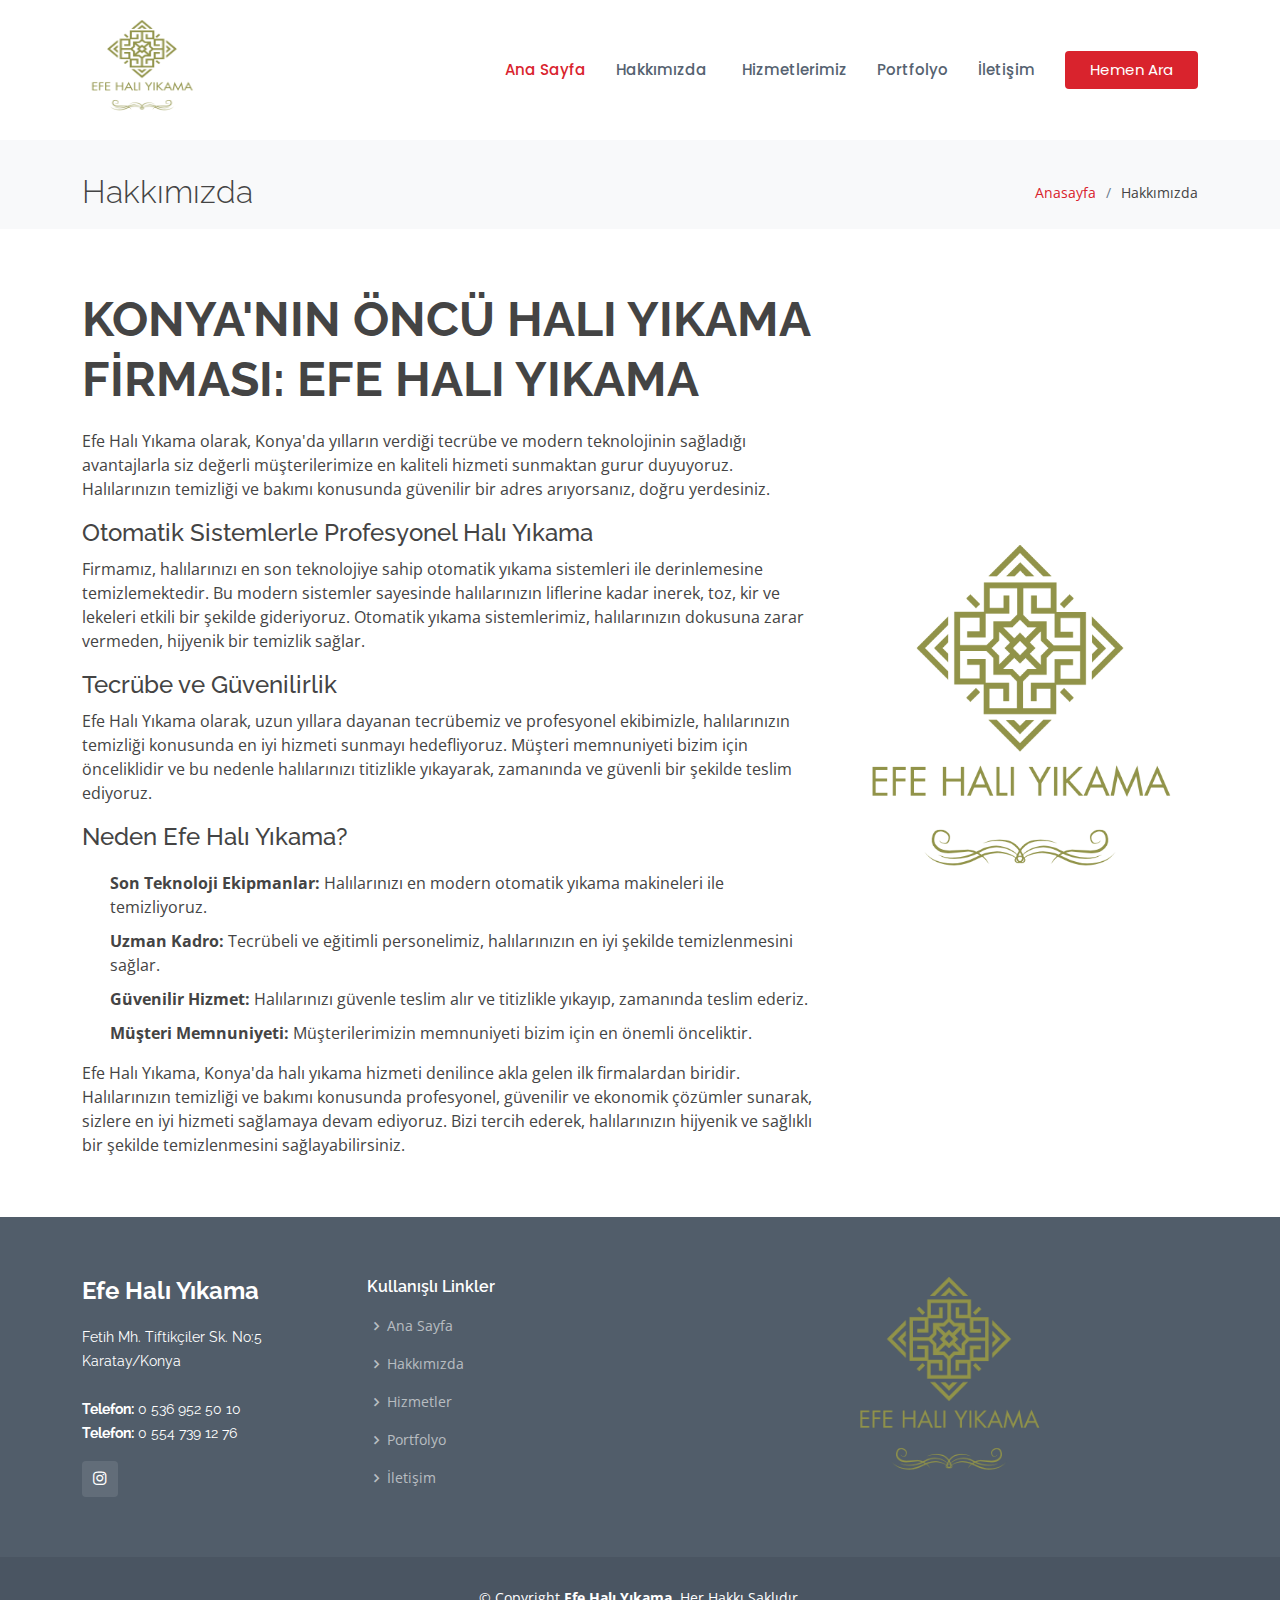
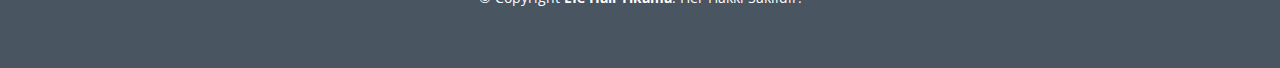
<file: about.html>
<!DOCTYPE html>
<html lang="tr">
  <head>
    <meta charset="utf-8" />
    <meta content="width=device-width, initial-scale=1.0" name="viewport" />

    <title>Hakkımızda</title>
    <meta content="" name="description" />
    <meta content="" name="keywords" />

    <!-- Favicons -->
    <link href="assets/img/favicon.png" rel="icon" />
    <link href="assets/img/apple-touch-icon.png" rel="apple-touch-icon" />

    <!-- Google Fonts -->
    <link
      href="https://fonts.googleapis.com/css?family=Open+Sans:300,300i,400,400i,600,600i,700,700i|Raleway:300,300i,400,400i,500,500i,600,600i,700,700i|Poppins:300,300i,400,400i,500,500i,600,600i,700,700i"
      rel="stylesheet"
    />

    <!-- Vendor CSS Files -->
    <link href="assets/vendor/animate.css/animate.min.css" rel="stylesheet" />
    <link
      href="assets/vendor/bootstrap/css/bootstrap.min.css"
      rel="stylesheet"
    />
    <link
      href="assets/vendor/bootstrap-icons/bootstrap-icons.css"
      rel="stylesheet"
    />
    <link href="assets/vendor/boxicons/css/boxicons.min.css" rel="stylesheet" />
    <link
      href="assets/vendor/glightbox/css/glightbox.min.css"
      rel="stylesheet"
    />
    <link href="assets/vendor/remixicon/remixicon.css" rel="stylesheet" />
    <link href="assets/vendor/swiper/swiper-bundle.min.css" rel="stylesheet" />

    <!-- Template Main CSS File -->
    <link href="assets/css/style.css" rel="stylesheet" />

    <!-- =======================================================
  * Template Name: Sailor
  * Template URL: https://bootstrapmade.com/sailor-free-bootstrap-theme/
  * Updated: Mar 17 2024 with Bootstrap v5.3.3
  * Author: BootstrapMade.com
  * License: https://bootstrapmade.com/license/
  ======================================================== -->
  </head>

  <body>
    <!-- ======= Header ======= -->
    <header id="header" class="fixed-top d-flex align-items-center">
      <div class="container d-flex align-items-center">
        <h1 class="logo me-auto">
          <a href="index.html"
            ><img
              style="height: auto; width: 120px"
              src="assets/img/efeHali1.png"
              alt="logo"
          /></a>
        </h1>
        <!-- Uncomment below if you prefer to use an image logo -->
        <!-- <a href="index.html" class="logo me-auto"><img src="assets/img/logo.png" alt="" class="img-fluid"></a>-->

        <nav id="navbar" class="navbar">
          <ul>
            <li><a href="index.html" class="active">Ana Sayfa</a></li>

            <li>
              <a href="about.html"
                ><span>Hakkımızda</span> <i class="bi"></i
              ></a>
            </li>
            <li><a href="services.html">Hizmetlerimiz</a></li>
            <li><a href="portfolio.html">Portfolyo</a></li>
            <!-- <li><a href="pricing.html">Pricing</a></li> -->
            <!-- <li><a href="blog.html">Blog</a></li> -->

            <li><a href="contact.html">İletişim</a></li>
            <li>
              <a href="tel:+905369525010" class="getstarted">Hemen Ara</a>
            </li>
          </ul>
          <i class="bi bi-list mobile-nav-toggle"></i>
        </nav>
        <!-- .navbar -->
      </div>
    </header>
    <!-- End Header -->
    <main id="main">
      <!-- ======= Breadcrumbs ======= -->
      <section id="breadcrumbs" class="breadcrumbs">
        <div style="margin-top: 75px" class="container">
          <div class="d-flex justify-content-between align-items-center">
            <h2>Hakkımızda</h2>
            <ol>
              <li><a href="index.html">Anasayfa</a></li>
              <li>Hakkımızda</li>
            </ol>
          </div>
        </div>
      </section>
      <!-- End Breadcrumbs -->

      <!-- ======= About Section ======= -->
      <section id="about" class="about">
        <div class="container">
          <div class="row content align-items-center">
            <div class="col-lg-8">
              <h2>Konya'nın Öncü Halı Yıkama Firması: Efe Halı Yıkama</h2>
              <p>
                Efe Halı Yıkama olarak, Konya'da yılların verdiği tecrübe ve
                modern teknolojinin sağladığı avantajlarla siz değerli
                müşterilerimize en kaliteli hizmeti sunmaktan gurur duyuyoruz.
                Halılarınızın temizliği ve bakımı konusunda güvenilir bir adres
                arıyorsanız, doğru yerdesiniz.
              </p>
              <h3>Otomatik Sistemlerle Profesyonel Halı Yıkama</h3>
              <p>
                Firmamız, halılarınızı en son teknolojiye sahip otomatik yıkama
                sistemleri ile derinlemesine temizlemektedir. Bu modern
                sistemler sayesinde halılarınızın liflerine kadar inerek, toz,
                kir ve lekeleri etkili bir şekilde gideriyoruz. Otomatik yıkama
                sistemlerimiz, halılarınızın dokusuna zarar vermeden, hijyenik
                bir temizlik sağlar.
              </p>
              <h3>Tecrübe ve Güvenilirlik</h3>
              <p>
                Efe Halı Yıkama olarak, uzun yıllara dayanan tecrübemiz ve
                profesyonel ekibimizle, halılarınızın temizliği konusunda en iyi
                hizmeti sunmayı hedefliyoruz. Müşteri memnuniyeti bizim için
                önceliklidir ve bu nedenle halılarınızı titizlikle yıkayarak,
                zamanında ve güvenli bir şekilde teslim ediyoruz.
              </p>
              <h3>Neden Efe Halı Yıkama?</h3>
              <ul>
                <li>
                  <strong>Son Teknoloji Ekipmanlar:</strong> Halılarınızı en
                  modern otomatik yıkama makineleri ile temizliyoruz.
                </li>
                <li>
                  <strong>Uzman Kadro:</strong> Tecrübeli ve eğitimli
                  personelimiz, halılarınızın en iyi şekilde temizlenmesini
                  sağlar.
                </li>
                <li>
                  <strong>Güvenilir Hizmet:</strong> Halılarınızı güvenle teslim
                  alır ve titizlikle yıkayıp, zamanında teslim ederiz.
                </li>
                <li>
                  <strong>Müşteri Memnuniyeti:</strong> Müşterilerimizin
                  memnuniyeti bizim için en önemli önceliktir.
                </li>
              </ul>
              <p>
                Efe Halı Yıkama, Konya'da halı yıkama hizmeti denilince akla
                gelen ilk firmalardan biridir. Halılarınızın temizliği ve bakımı
                konusunda profesyonel, güvenilir ve ekonomik çözümler sunarak,
                sizlere en iyi hizmeti sağlamaya devam ediyoruz. Bizi tercih
                ederek, halılarınızın hijyenik ve sağlıklı bir şekilde
                temizlenmesini sağlayabilirsiniz.
              </p>
            </div>
            <div class="col-lg-4 pt-4 pt-lg-0">
              <img
                style="max-width: 100%; height: auto"
                src="assets/img/efeHali1.png"
                alt="logo"
              />
            </div>
          </div>
        </div>
      </section>
      <!-- End About Section -->
    </main>
    <!-- End #main -->

    <!-- ======= Footer ======= -->
    <footer id="footer">
      <div class="footer-top">
        <div class="container">
          <div class="row">
            <div class="col-lg-3 col-md-6">
              <div class="footer-info">
                <h3>Efe Halı Yıkama</h3>
                <p>
                  Fetih Mh. Tiftikçiler Sk. No:5 <br />
                  Karatay/Konya<br /><br />
                  <strong>Telefon:</strong> 0 536 952 50 10<br />
                  <strong>Telefon:</strong> 0 554 739 12 76 <br />
                </p>
                <div class="social-links mt-3">
                  <!-- <a href="#" class="twitter"><i class="bx bxl-twitter"></i></a>
                <a href="#" class="facebook"
                  ><i class="bx bxl-facebook"></i
                ></a> -->
                  <a
                    target="_blank"
                    href="https://www.instagram.com/efehalikoltukyikama_konya?utm_source=qr&igsh=MnBhaTY4YzhjcHY0"
                    class="instagram"
                    ><i class="bx bxl-instagram"></i
                  ></a>
                  <!-- <a href="#" class="google-plus"
                  ><i class="bx bxl-skype"></i
                ></a> -->
                  <!-- <a href="#" class="linkedin"
                  ><i class="bx bxl-linkedin"></i
                ></a> -->
                </div>
              </div>
            </div>

            <div class="col-lg-2 col-md-6 footer-links">
              <h4>Kullanışlı Linkler</h4>
              <ul>
                <li>
                  <i class="bx bx-chevron-right"></i>
                  <a href="index.html">Ana Sayfa</a>
                </li>
                <li>
                  <i class="bx bx-chevron-right"></i>
                  <a href="about.html">Hakkımızda</a>
                </li>
                <li>
                  <i class="bx bx-chevron-right"></i>
                  <a href="services.html">Hizmetler</a>
                </li>
                <li>
                  <i class="bx bx-chevron-right"></i>
                  <a href="portfolio.html">Portfolyo</a>
                </li>
                <li>
                  <i class="bx bx-chevron-right"></i>
                  <a href="contact.html">İletişim</a>
                </li>
              </ul>
            </div>
            <!-- 
          <div class="col-lg-3 col-md-6 footer-links">
            <h4>Our Services</h4>
            <ul>
              <li>
                <i class="bx bx-chevron-right"></i> <a href="#">Web Design</a>
              </li>
              <li>
                <i class="bx bx-chevron-right"></i>
                <a href="#">Web Development</a>
              </li>
              <li>
                <i class="bx bx-chevron-right"></i>
                <a href="#">Product Management</a>
              </li>
              <li>
                <i class="bx bx-chevron-right"></i> <a href="#">Marketing</a>
              </li>
              <li>
                <i class="bx bx-chevron-right"></i>
                <a href="#">Graphic Design</a>
              </li>
            </ul>
          </div> -->

            <div class="offset-lg-3 col-lg-4 col-md-6 footer-newsletter">
              <img
                style="width: 60%; height: auto"
                src="assets/img/efeHali1.png"
                alt="logo"
              />
            </div>
          </div>
        </div>
      </div>

      <div class="container">
        <div class="copyright">
          &copy; Copyright <strong><span>Efe Halı Yıkama</span></strong
          >. Her Hakkı Saklıdır.
        </div>
        <div style="color: #4a5562" class="credits">
          <!-- All the links in the footer should remain intact. -->
          <!-- You can delete the links only if you purchased the pro version. -->
          <!-- Licensing information: https://bootstrapmade.com/license/ -->
          <!-- Purchase the pro version with working PHP/AJAX contact form: https://bootstrapmade.com/sailor-free-bootstrap-theme/ -->
          Designed by
          <a style="color: #4a5562" href="https://bootstrapmade.com/"
            >BootstrapMade</a
          >
        </div>
      </div>
    </footer>
    <!-- End Footer -->

    <a
      href="#"
      class="back-to-top d-flex align-items-center justify-content-center"
      ><i class="bi bi-arrow-up-short"></i
    ></a>

    <!-- Vendor JS Files -->
    <script src="assets/vendor/bootstrap/js/bootstrap.bundle.min.js"></script>
    <script src="assets/vendor/glightbox/js/glightbox.min.js"></script>
    <script src="assets/vendor/isotope-layout/isotope.pkgd.min.js"></script>
    <script src="assets/vendor/swiper/swiper-bundle.min.js"></script>
    <script src="assets/vendor/waypoints/noframework.waypoints.js"></script>
    <script src="assets/vendor/php-email-form/validate.js"></script>

    <!-- Template Main JS File -->
    <script src="assets/js/main.js"></script>

    <!-- whatsapp -->
    <script
      async
      src="https://d2mpatx37cqexb.cloudfront.net/delightchat-whatsapp-widget/embeds/embed.min.js"
    ></script>
    <script>
      var wa_btnSetting = {
        btnColor: "#16BE45",
        ctaText: "WhatsApp",
        cornerRadius: 40,
        marginBottom: 20,
        marginLeft: 20,
        marginRight: 20,
        btnPosition: "left",
        whatsAppNumber: "905369525010",
        welcomeMessage: "",
        zIndex: 999999,
        btnColorScheme: "light",
      };
      window.onload = () => {
        _waEmbed(wa_btnSetting);
      };
    </script>
    <!-- whatsapp -->
  </body>
</html>
</file>
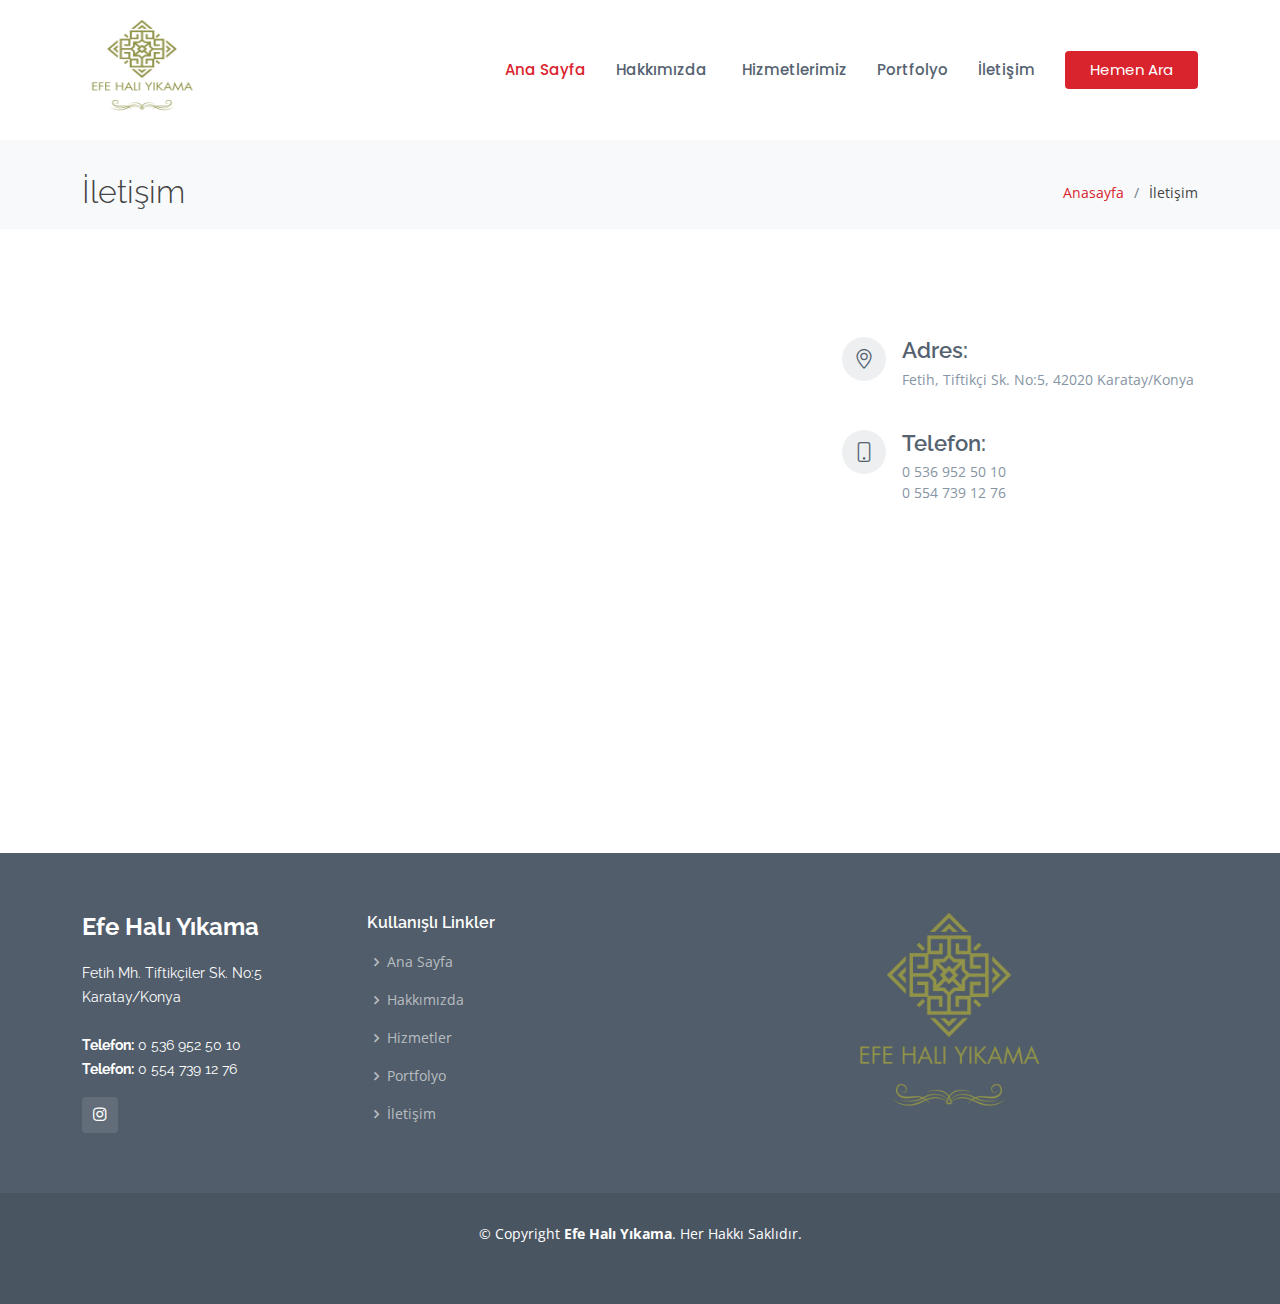
<file: contact.html>
<!DOCTYPE html>
<html lang="tr">
  <head>
    <meta charset="utf-8" />
    <meta content="width=device-width, initial-scale=1.0" name="viewport" />

    <title>İletişim</title>
    <meta content="" name="description" />
    <meta content="" name="keywords" />

    <!-- Favicons -->
    <link href="assets/img/favicon.png" rel="icon" />
    <link href="assets/img/apple-touch-icon.png" rel="apple-touch-icon" />

    <!-- Google Fonts -->
    <link
      href="https://fonts.googleapis.com/css?family=Open+Sans:300,300i,400,400i,600,600i,700,700i|Raleway:300,300i,400,400i,500,500i,600,600i,700,700i|Poppins:300,300i,400,400i,500,500i,600,600i,700,700i"
      rel="stylesheet"
    />

    <!-- Vendor CSS Files -->
    <link href="assets/vendor/animate.css/animate.min.css" rel="stylesheet" />
    <link
      href="assets/vendor/bootstrap/css/bootstrap.min.css"
      rel="stylesheet"
    />
    <link
      href="assets/vendor/bootstrap-icons/bootstrap-icons.css"
      rel="stylesheet"
    />
    <link href="assets/vendor/boxicons/css/boxicons.min.css" rel="stylesheet" />
    <link
      href="assets/vendor/glightbox/css/glightbox.min.css"
      rel="stylesheet"
    />
    <link href="assets/vendor/remixicon/remixicon.css" rel="stylesheet" />
    <link href="assets/vendor/swiper/swiper-bundle.min.css" rel="stylesheet" />

    <!-- Template Main CSS File -->
    <link href="assets/css/style.css" rel="stylesheet" />

    <!-- =======================================================
  * Template Name: Sailor
  * Template URL: https://bootstrapmade.com/sailor-free-bootstrap-theme/
  * Updated: Mar 17 2024 with Bootstrap v5.3.3
  * Author: BootstrapMade.com
  * License: https://bootstrapmade.com/license/
  ======================================================== -->
  </head>

  <body>
    <!-- ======= Header ======= -->
    <header id="header" class="fixed-top d-flex align-items-center">
      <div class="container d-flex align-items-center">
        <h1 class="logo me-auto">
          <a href="index.html"
            ><img
              style="height: auto; width: 120px"
              src="assets/img/efeHali1.png"
              alt="logo"
          /></a>
        </h1>
        <!-- Uncomment below if you prefer to use an image logo -->
        <!-- <a href="index.html" class="logo me-auto"><img src="assets/img/logo.png" alt="" class="img-fluid"></a>-->

        <nav id="navbar" class="navbar">
          <ul>
            <li><a href="index.html" class="active">Ana Sayfa</a></li>

            <li>
              <a href="about.html"
                ><span>Hakkımızda</span> <i class="bi"></i
              ></a>
            </li>
            <li><a href="services.html">Hizmetlerimiz</a></li>
            <li><a href="portfolio.html">Portfolyo</a></li>
            <!-- <li><a href="pricing.html">Pricing</a></li> -->
            <!-- <li><a href="blog.html">Blog</a></li> -->

            <li><a href="contact.html">İletişim</a></li>
            <li>
              <a href="tel:+905369525010" class="getstarted">Hemen Ara</a>
            </li>
          </ul>
          <i class="bi bi-list mobile-nav-toggle"></i>
        </nav>
        <!-- .navbar -->
      </div>
    </header>
    <!-- End Header -->

    <main id="main">
      <!-- ======= Breadcrumbs ======= -->
      <section id="breadcrumbs" class="breadcrumbs">
        <div style="margin-top: 75px" class="container">
          <div class="d-flex justify-content-between align-items-center">
            <h2>İletişim</h2>
            <ol>
              <li><a href="index.html">Anasayfa</a></li>
              <li>İletişim</li>
            </ol>
          </div>
        </div>
      </section>
      <!-- End Breadcrumbs -->

      <!-- ======= Contact Section ======= -->
      <section id="contact" class="contact">
        <div class="container">
          <div class="row mt-5">
            <div class="col-lg-8 mt-5 mt-lg-0">
              <iframe
                src="https://www.google.com/maps/embed?pb=!1m18!1m12!1m3!1d3149.5881889149027!2d32.549790576232816!3d37.869925106672774!2m3!1f0!2f0!3f0!3m2!1i1024!2i768!4f13.1!3m3!1m2!1s0x14d09abbc442d1dd%3A0xfd0d3b1ebe265123!2sFetih%2C%20Tiftik%C3%A7i%20Sk.%20No%3A5%2C%2042020%20Karatay%2FKonya!5e0!3m2!1str!2str!4v1716372519067!5m2!1str!2str"
                width="600"
                height="450"
                style="border: 0"
                allowfullscreen=""
                loading="lazy"
                referrerpolicy="no-referrer-when-downgrade"
              ></iframe>
            </div>

            <div class="col-lg-4">
              <div class="info">
                <div class="address">
                  <i class="bi bi-geo-alt"></i>
                  <h4>Adres:</h4>
                  <p>Fetih, Tiftikçi Sk. No:5, 42020 Karatay/Konya</p>
                </div>

                <div class="phone">
                  <i class="bi bi-phone"></i>
                  <h4>Telefon:</h4>
                  <p>0 536 952 50 10</p>
                  <p>0 554 739 12 76</p>
                </div>
              </div>
            </div>
          </div>
        </div>
      </section>
      <!-- End Contact Section -->
    </main>
    <!-- End #main -->

    <!-- ======= Footer ======= -->
    <footer id="footer">
      <div class="footer-top">
        <div class="container">
          <div class="row">
            <div class="col-lg-3 col-md-6">
              <div class="footer-info">
                <h3>Efe Halı Yıkama</h3>
                <p>
                  Fetih Mh. Tiftikçiler Sk. No:5 <br />
                  Karatay/Konya<br /><br />
                  <strong>Telefon:</strong> 0 536 952 50 10<br />
                  <strong>Telefon:</strong> 0 554 739 12 76 <br />
                </p>
                <div class="social-links mt-3">
                  <!-- <a href="#" class="twitter"><i class="bx bxl-twitter"></i></a>
                <a href="#" class="facebook"
                  ><i class="bx bxl-facebook"></i
                ></a> -->
                  <a
                    target="_blank"
                    href="https://www.instagram.com/efehalikoltukyikama_konya?utm_source=qr&igsh=MnBhaTY4YzhjcHY0"
                    class="instagram"
                    ><i class="bx bxl-instagram"></i
                  ></a>
                  <!-- <a href="#" class="google-plus"
                  ><i class="bx bxl-skype"></i
                ></a> -->
                  <!-- <a href="#" class="linkedin"
                  ><i class="bx bxl-linkedin"></i
                ></a> -->
                </div>
              </div>
            </div>

            <div class="col-lg-2 col-md-6 footer-links">
              <h4>Kullanışlı Linkler</h4>
              <ul>
                <li>
                  <i class="bx bx-chevron-right"></i>
                  <a href="index.html">Ana Sayfa</a>
                </li>
                <li>
                  <i class="bx bx-chevron-right"></i>
                  <a href="about.html">Hakkımızda</a>
                </li>
                <li>
                  <i class="bx bx-chevron-right"></i>
                  <a href="services.html">Hizmetler</a>
                </li>
                <li>
                  <i class="bx bx-chevron-right"></i>
                  <a href="portfolio.html">Portfolyo</a>
                </li>
                <li>
                  <i class="bx bx-chevron-right"></i>
                  <a href="contact.html">İletişim</a>
                </li>
              </ul>
            </div>
            <!-- 
          <div class="col-lg-3 col-md-6 footer-links">
            <h4>Our Services</h4>
            <ul>
              <li>
                <i class="bx bx-chevron-right"></i> <a href="#">Web Design</a>
              </li>
              <li>
                <i class="bx bx-chevron-right"></i>
                <a href="#">Web Development</a>
              </li>
              <li>
                <i class="bx bx-chevron-right"></i>
                <a href="#">Product Management</a>
              </li>
              <li>
                <i class="bx bx-chevron-right"></i> <a href="#">Marketing</a>
              </li>
              <li>
                <i class="bx bx-chevron-right"></i>
                <a href="#">Graphic Design</a>
              </li>
            </ul>
          </div> -->

            <div class="offset-lg-3 col-lg-4 col-md-6 footer-newsletter">
              <img
                style="width: 60%; height: auto"
                src="assets/img/efeHali1.png"
                alt="logo"
              />
            </div>
          </div>
        </div>
      </div>

      <div class="container">
        <div class="copyright">
          &copy; Copyright <strong><span>Efe Halı Yıkama</span></strong
          >. Her Hakkı Saklıdır.
        </div>
        <div style="color: #4a5562" class="credits">
          <!-- All the links in the footer should remain intact. -->
          <!-- You can delete the links only if you purchased the pro version. -->
          <!-- Licensing information: https://bootstrapmade.com/license/ -->
          <!-- Purchase the pro version with working PHP/AJAX contact form: https://bootstrapmade.com/sailor-free-bootstrap-theme/ -->
          Designed by
          <a style="color: #4a5562" href="https://bootstrapmade.com/"
            >BootstrapMade</a
          >
        </div>
      </div>
    </footer>
    <!-- End Footer -->

    <a
      href="#"
      class="back-to-top d-flex align-items-center justify-content-center"
      ><i class="bi bi-arrow-up-short"></i
    ></a>

    <!-- Vendor JS Files -->
    <script src="assets/vendor/bootstrap/js/bootstrap.bundle.min.js"></script>
    <script src="assets/vendor/glightbox/js/glightbox.min.js"></script>
    <script src="assets/vendor/isotope-layout/isotope.pkgd.min.js"></script>
    <script src="assets/vendor/swiper/swiper-bundle.min.js"></script>
    <script src="assets/vendor/waypoints/noframework.waypoints.js"></script>
    <script src="assets/vendor/php-email-form/validate.js"></script>

    <!-- Template Main JS File -->
    <script src="assets/js/main.js"></script>
    <!-- whatsapp -->
    <script
      async
      src="https://d2mpatx37cqexb.cloudfront.net/delightchat-whatsapp-widget/embeds/embed.min.js"
    ></script>
    <script>
      var wa_btnSetting = {
        btnColor: "#16BE45",
        ctaText: "WhatsApp",
        cornerRadius: 40,
        marginBottom: 20,
        marginLeft: 20,
        marginRight: 20,
        btnPosition: "left",
        whatsAppNumber: "905369525010",
        welcomeMessage: "",
        zIndex: 999999,
        btnColorScheme: "light",
      };
      window.onload = () => {
        _waEmbed(wa_btnSetting);
      };
    </script>
    <!-- whatsapp -->
  </body>
</html>
</file>
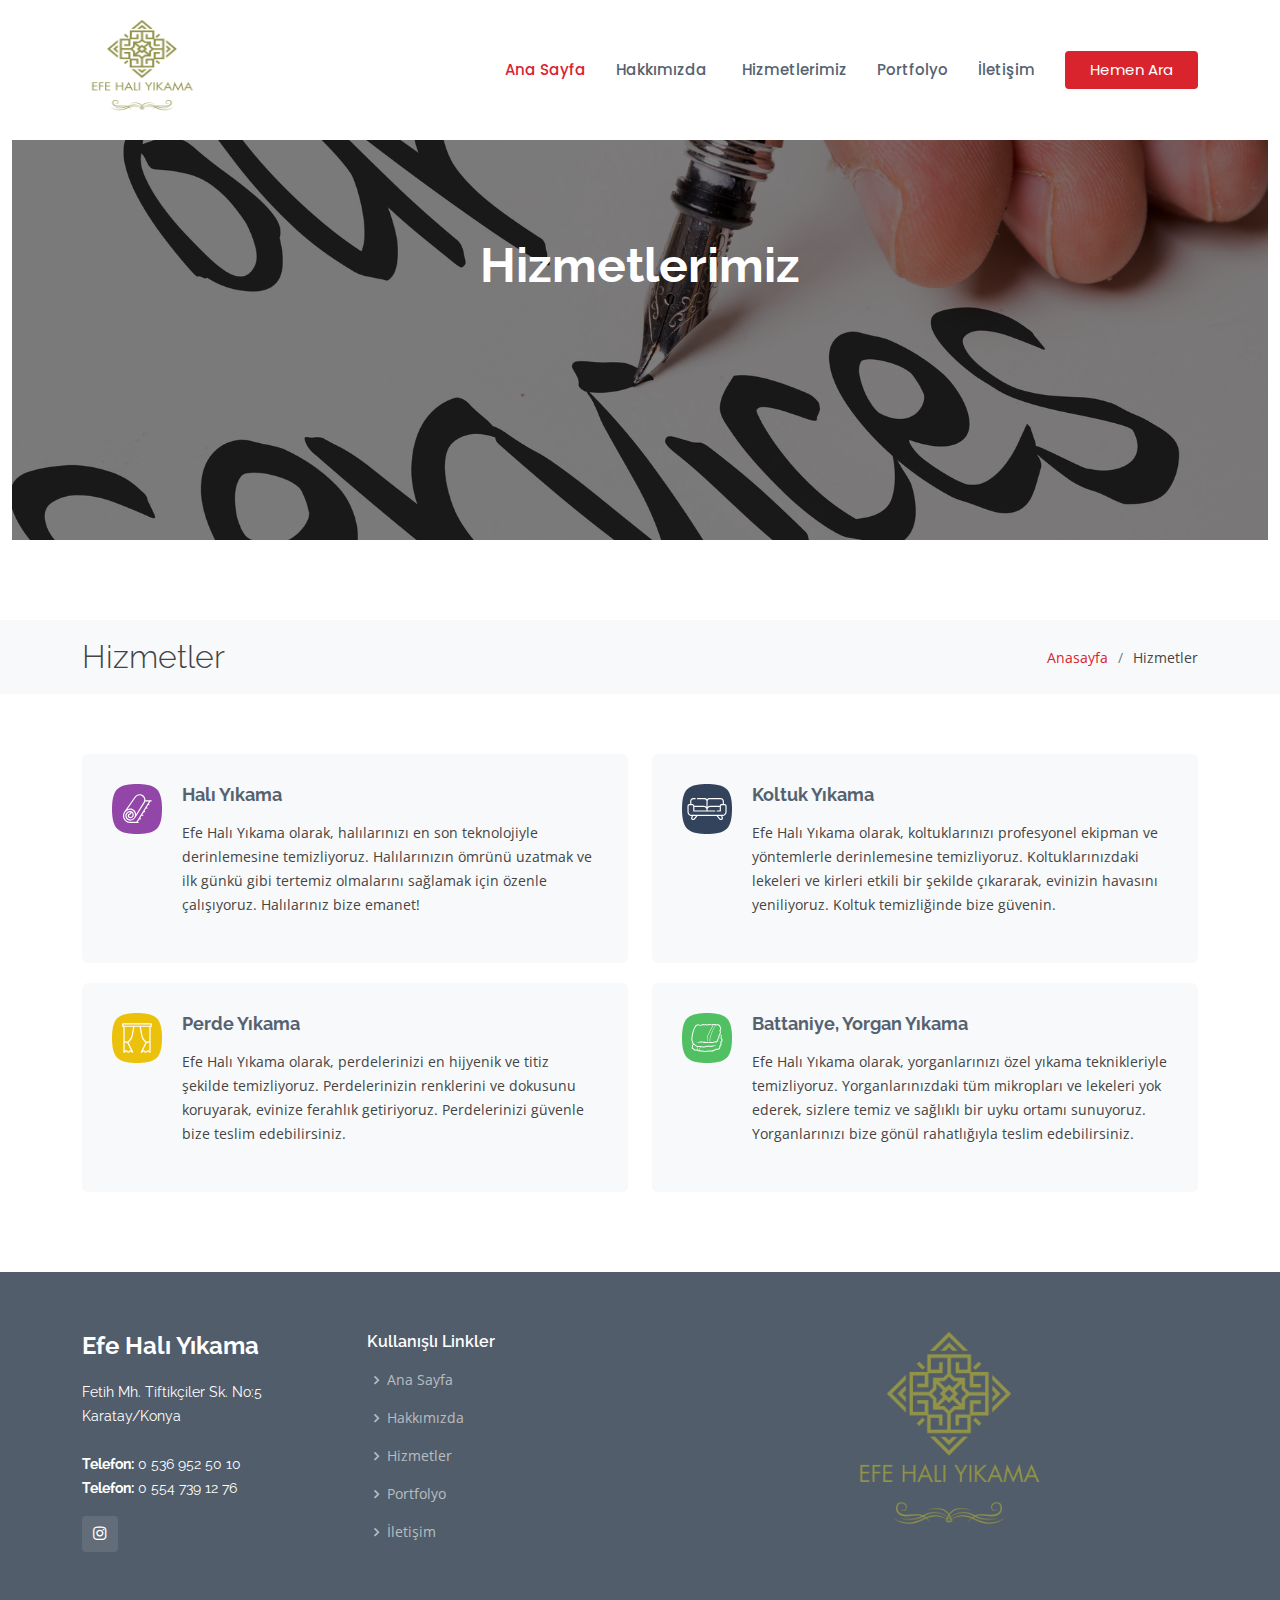
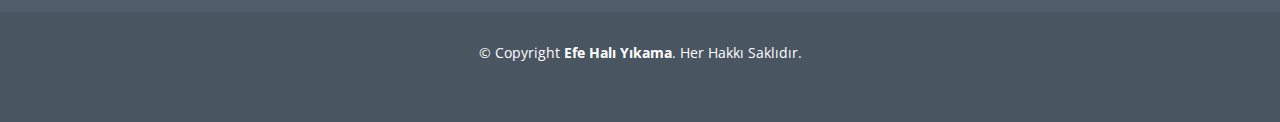
<file: services.html>
<!DOCTYPE html>
<html lang="tr">
  <head>
    <meta charset="utf-8" />
    <meta content="width=device-width, initial-scale=1.0" name="viewport" />

    <title>Hizmetler</title>
    <meta content="" name="description" />
    <meta content="" name="keywords" />

    <!-- Favicons -->
    <link href="assets/img/favicon.png" rel="icon" />
    <link href="assets/img/apple-touch-icon.png" rel="apple-touch-icon" />

    <!-- Google Fonts -->
    <link
      href="https://fonts.googleapis.com/css?family=Open+Sans:300,300i,400,400i,600,600i,700,700i|Raleway:300,300i,400,400i,500,500i,600,600i,700,700i|Poppins:300,300i,400,400i,500,500i,600,600i,700,700i"
      rel="stylesheet"
    />

    <!-- Vendor CSS Files -->
    <link href="assets/vendor/animate.css/animate.min.css" rel="stylesheet" />
    <link
      href="assets/vendor/bootstrap/css/bootstrap.min.css"
      rel="stylesheet"
    />
    <link
      href="assets/vendor/bootstrap-icons/bootstrap-icons.css"
      rel="stylesheet"
    />
    <link href="assets/vendor/boxicons/css/boxicons.min.css" rel="stylesheet" />
    <link
      href="assets/vendor/glightbox/css/glightbox.min.css"
      rel="stylesheet"
    />
    <link href="assets/vendor/remixicon/remixicon.css" rel="stylesheet" />
    <link href="assets/vendor/swiper/swiper-bundle.min.css" rel="stylesheet" />

    <!-- Template Main CSS File -->
    <link href="assets/css/style.css" rel="stylesheet" />

    <!-- =======================================================
  * Template Name: Sailor
  * Template URL: https://bootstrapmade.com/sailor-free-bootstrap-theme/
  * Updated: Mar 17 2024 with Bootstrap v5.3.3
  * Author: BootstrapMade.com
  * License: https://bootstrapmade.com/license/
  ======================================================== -->
  </head>

  <body>
    <!-- ======= Header ======= -->
    <header id="header" class="fixed-top d-flex align-items-center">
      <div class="container d-flex align-items-center">
        <h1 class="logo me-auto">
          <a href="index.html"
            ><img
              style="height: auto; width: 120px"
              src="assets/img/efeHali1.png"
              alt="logo"
          /></a>
        </h1>
        <!-- Uncomment below if you prefer to use an image logo -->
        <!-- <a href="index.html" class="logo me-auto"><img src="assets/img/logo.png" alt="" class="img-fluid"></a>-->

        <nav id="navbar" class="navbar">
          <ul>
            <li><a href="index.html" class="active">Ana Sayfa</a></li>

            <li>
              <a href="about.html"
                ><span>Hakkımızda</span> <i class="bi"></i
              ></a>
            </li>
            <li><a href="services.html">Hizmetlerimiz</a></li>
            <li><a href="portfolio.html">Portfolyo</a></li>
            <!-- <li><a href="pricing.html">Pricing</a></li> -->
            <!-- <li><a href="blog.html">Blog</a></li> -->

            <li><a href="contact.html">İletişim</a></li>
            <li>
              <a href="tel:+905369525010" class="getstarted">Hemen Ara</a>
            </li>
          </ul>
          <i class="bi bi-list mobile-nav-toggle"></i>
        </nav>
        <!-- .navbar -->
      </div>
    </header>
    <!-- End Header -->

    <!-- Hero Section -->
    <div class="container-fluid">
      <div class="hero-section-services">
        <h1><strong>Hizmetlerimiz</strong></h1>
      </div>
    </div>
    <!-- Hero Section end -->

    <main id="main">
      <!-- ======= Breadcrumbs ======= -->
      <section id="breadcrumbs" class="breadcrumbs">
        <div class="container">
          <div class="d-flex justify-content-between align-items-center">
            <h2>Hizmetler</h2>
            <ol>
              <li><a href="index.html">Anasayfa</a></li>
              <li>Hizmetler</li>
            </ol>
          </div>
        </div>
      </section>
      <!-- End Breadcrumbs -->

      <!-- ======= Services Section ======= -->
      <section id="services" class="services">
        <div class="container">
          <div class="row">
            <div class="col-md-6">
              <div class="icon-box">
                <i class="bi bi-briefcase"></i>
                <h4><a href="haliyikama.html">Halı Yıkama</a></h4>
                <p>
                  Efe Halı Yıkama olarak, halılarınızı en son teknolojiyle
                  derinlemesine temizliyoruz. Halılarınızın ömrünü uzatmak ve
                  ilk günkü gibi tertemiz olmalarını sağlamak için özenle
                  çalışıyoruz. Halılarınız bize emanet!
                </p>
              </div>
            </div>
            <div class="col-md-6 mt-4 mt-md-0">
              <div class="icon-box">
                <i class="bi bi-card-checklist"></i>
                <h4><a href="koltukyikama.html">Koltuk Yıkama</a></h4>
                <p>
                  Efe Halı Yıkama olarak, koltuklarınızı profesyonel ekipman ve
                  yöntemlerle derinlemesine temizliyoruz. Koltuklarınızdaki
                  lekeleri ve kirleri etkili bir şekilde çıkararak, evinizin
                  havasını yeniliyoruz. Koltuk temizliğinde bize güvenin.
                </p>
              </div>
            </div>
            <div class="col-md-6 mt-4 mt-md-0">
              <div class="icon-box">
                <i class="bi bi-bar-chart"></i>
                <h4><a href="perdeyikama.html">Perde Yıkama</a></h4>
                <p>
                  Efe Halı Yıkama olarak, perdelerinizi en hijyenik ve titiz
                  şekilde temizliyoruz. Perdelerinizin renklerini ve dokusunu
                  koruyarak, evinize ferahlık getiriyoruz. Perdelerinizi güvenle
                  bize teslim edebilirsiniz.
                </p>
              </div>
            </div>
            <div class="col-md-6 mt-4 mt-md-0">
              <div class="icon-box">
                <i class="bi bi-binoculars"></i>
                <h4>
                  <a href="yorganyikama.html">Battaniye, Yorgan Yıkama</a>
                </h4>
                <p>
                  Efe Halı Yıkama olarak, yorganlarınızı özel yıkama
                  teknikleriyle temizliyoruz. Yorganlarınızdaki tüm mikropları
                  ve lekeleri yok ederek, sizlere temiz ve sağlıklı bir uyku
                  ortamı sunuyoruz. Yorganlarınızı bize gönül rahatlığıyla
                  teslim edebilirsiniz.
                </p>
              </div>
            </div>
          </div>
        </div>
      </section>
      <!-- End Services Section -->
    </main>
    <!-- End #main -->

    <!-- ======= Footer ======= -->
    <footer id="footer">
      <div class="footer-top">
        <div class="container">
          <div class="row">
            <div class="col-lg-3 col-md-6">
              <div class="footer-info">
                <h3>Efe Halı Yıkama</h3>
                <p>
                  Fetih Mh. Tiftikçiler Sk. No:5 <br />
                  Karatay/Konya<br /><br />
                  <strong>Telefon:</strong> 0 536 952 50 10<br />
                  <strong>Telefon:</strong> 0 554 739 12 76 <br />
                </p>
                <div class="social-links mt-3">
                  <!-- <a href="#" class="twitter"><i class="bx bxl-twitter"></i></a>
                <a href="#" class="facebook"
                  ><i class="bx bxl-facebook"></i
                ></a> -->
                  <a
                    target="_blank"
                    href="https://www.instagram.com/efehalikoltukyikama_konya?utm_source=qr&igsh=MnBhaTY4YzhjcHY0"
                    class="instagram"
                    ><i class="bx bxl-instagram"></i
                  ></a>
                  <!-- <a href="#" class="google-plus"
                  ><i class="bx bxl-skype"></i
                ></a> -->
                  <!-- <a href="#" class="linkedin"
                  ><i class="bx bxl-linkedin"></i
                ></a> -->
                </div>
              </div>
            </div>

            <div class="col-lg-2 col-md-6 footer-links">
              <h4>Kullanışlı Linkler</h4>
              <ul>
                <li>
                  <i class="bx bx-chevron-right"></i>
                  <a href="index.html">Ana Sayfa</a>
                </li>
                <li>
                  <i class="bx bx-chevron-right"></i>
                  <a href="about.html">Hakkımızda</a>
                </li>
                <li>
                  <i class="bx bx-chevron-right"></i>
                  <a href="services.html">Hizmetler</a>
                </li>
                <li>
                  <i class="bx bx-chevron-right"></i>
                  <a href="portfolio.html">Portfolyo</a>
                </li>
                <li>
                  <i class="bx bx-chevron-right"></i>
                  <a href="contact.html">İletişim</a>
                </li>
              </ul>
            </div>
            <!-- 
          <div class="col-lg-3 col-md-6 footer-links">
            <h4>Our Services</h4>
            <ul>
              <li>
                <i class="bx bx-chevron-right"></i> <a href="#">Web Design</a>
              </li>
              <li>
                <i class="bx bx-chevron-right"></i>
                <a href="#">Web Development</a>
              </li>
              <li>
                <i class="bx bx-chevron-right"></i>
                <a href="#">Product Management</a>
              </li>
              <li>
                <i class="bx bx-chevron-right"></i> <a href="#">Marketing</a>
              </li>
              <li>
                <i class="bx bx-chevron-right"></i>
                <a href="#">Graphic Design</a>
              </li>
            </ul>
          </div> -->

            <div class="offset-lg-3 col-lg-4 col-md-6 footer-newsletter">
              <img
                style="width: 60%; height: auto"
                src="assets/img/efeHali1.png"
                alt="logo"
              />
            </div>
          </div>
        </div>
      </div>

      <div class="container">
        <div class="copyright">
          &copy; Copyright <strong><span>Efe Halı Yıkama</span></strong
          >. Her Hakkı Saklıdır.
        </div>
        <div style="color: #4a5562" class="credits">
          <!-- All the links in the footer should remain intact. -->
          <!-- You can delete the links only if you purchased the pro version. -->
          <!-- Licensing information: https://bootstrapmade.com/license/ -->
          <!-- Purchase the pro version with working PHP/AJAX contact form: https://bootstrapmade.com/sailor-free-bootstrap-theme/ -->
          Designed by
          <a style="color: #4a5562" href="https://bootstrapmade.com/"
            >BootstrapMade</a
          >
        </div>
      </div>
    </footer>
    <!-- End Footer -->

    <a
      href="#"
      class="back-to-top d-flex align-items-center justify-content-center"
      ><i class="bi bi-arrow-up-short"></i
    ></a>

    <!-- Vendor JS Files -->
    <script src="assets/vendor/bootstrap/js/bootstrap.bundle.min.js"></script>
    <script src="assets/vendor/glightbox/js/glightbox.min.js"></script>
    <script src="assets/vendor/isotope-layout/isotope.pkgd.min.js"></script>
    <script src="assets/vendor/swiper/swiper-bundle.min.js"></script>
    <script src="assets/vendor/waypoints/noframework.waypoints.js"></script>
    <script src="assets/vendor/php-email-form/validate.js"></script>

    <!-- Template Main JS File -->
    <script src="assets/js/main.js"></script>
    <!-- whatsapp -->
    <script
      async
      src="https://d2mpatx37cqexb.cloudfront.net/delightchat-whatsapp-widget/embeds/embed.min.js"
    ></script>
    <script>
      var wa_btnSetting = {
        btnColor: "#16BE45",
        ctaText: "WhatsApp",
        cornerRadius: 40,
        marginBottom: 20,
        marginLeft: 20,
        marginRight: 20,
        btnPosition: "left",
        whatsAppNumber: "905369525010",
        welcomeMessage: "",
        zIndex: 999999,
        btnColorScheme: "light",
      };
      window.onload = () => {
        _waEmbed(wa_btnSetting);
      };
    </script>
    <!-- whatsapp -->
  </body>
</html>
</file>
<file: assets/css/style.css>
/**
* Template Name: Sailor
* Template URL: https://bootstrapmade.com/sailor-free-bootstrap-theme/
* Updated: Mar 17 2024 with Bootstrap v5.3.3
* Author: BootstrapMade.com
* License: https://bootstrapmade.com/license/
*/

/*--------------------------------------------------------------
# General
--------------------------------------------------------------*/
body {
  font-family: "Open Sans", sans-serif;
  color: #444444;
}

a {
  text-decoration: none;
  color: #d9232d;
}

a:hover {
  color: #e24d55;
  text-decoration: none;
}

h1,
h2,
h3,
h4,
h5,
h6 {
  font-family: "Raleway", sans-serif;
}

/*--------------------------------------------------------------
# Back to top button
--------------------------------------------------------------*/
.back-to-top {
  position: fixed;
  visibility: hidden;
  opacity: 0;
  right: 15px;
  bottom: 15px;
  z-index: 996;
  background: #d9232d;
  width: 40px;
  height: 40px;
  border-radius: 4px;
  transition: all 0.4s;
}

.back-to-top i {
  font-size: 28px;
  color: #fff;
  line-height: 0;
}

.back-to-top:hover {
  background: #e1444d;
  color: #fff;
}

.back-to-top.active {
  visibility: visible;
  opacity: 1;
}
/*--------------------------------------------------------------
# icons 
--------------------------------------------------------------*/
.bi-briefcase {
  display: inline-block;
  width: 50px;
  height: 50px;
  background: url("/assets/img/services/halı.svg") no-repeat center center !important;
  background-size: contain !important;
  color: transparent !important; /* Mevcut ikon rengini gizlemek için */
}
.bi-card-checklist {
  display: inline-block;
  width: 50px;
  height: 50px;
  background: url("/assets/img/services/koltuk.svg") no-repeat center center !important;
  background-size: contain !important;
  color: transparent !important; /* Mevcut ikon rengini gizlemek için */
}
.bi-bar-chart {
  display: inline-block;
  width: 50px;
  height: 50px;
  background: url("/assets/img/services/perde.svg") no-repeat center center !important;
  background-size: contain !important;
  color: transparent !important; /* Mevcut ikon rengini gizlemek için */
}
.bi-binoculars {
  display: inline-block;
  width: 50px;
  height: 50px;
  background: url("/assets/img/services/bat-yorgan.svg") no-repeat center center !important;
  background-size: contain !important;
  color: transparent !important; /* Mevcut ikon rengini gizlemek için */
}
/*--------------------------------------------------------------
# Services
--------------------------------------------------------------*/
.hero-section h1,
.hero-section-services h1,
.hero-section-koltuk h1,
.hero-section-perde h1,
.hero-section-yorgan h1 {
  position: relative;
  color: white;
  font-size: 3rem;
  z-index: 1;
}
.hero-section,
.hero-section-services,
.hero-section-koltuk,
.hero-section-perde,
.hero-section-yorgan {
  position: relative;
  height: 60vh;
  background-size: cover;
  display: flex;
  justify-content: center;
  align-items: center;
}
.hero-section {
  background: url("/assets/img/services/hero1.png") no-repeat center center;
}
.hero-section::after {
  content: "";
  position: absolute;
  top: 0;
  left: 0;
  width: 100%;
  height: 100%;
  background: rgba(0, 0, 0, 0.5); /* Karartma efekti */
}

.hero-section-koltuk {
  background: url("/assets/img/services/hero3.png") no-repeat center center;
}
.hero-section-koltuk::after {
  content: "";
  position: absolute;
  top: 0;
  left: 0;
  width: 100%;
  height: 100%;
  background: rgba(0, 0, 0, 0.5); /* Karartma efekti */
}
.hero-section-perde {
  background: url("/assets/img/services/hero2.png") no-repeat center center;
}
.hero-section-perde::after {
  content: "";
  position: absolute;
  top: 0;
  left: 0;
  width: 100%;
  height: 100%;
  background: rgba(0, 0, 0, 0.5); /* Karartma efekti */
}
.hero-section-yorgan {
  background: url("/assets/img/services/hero4.png") no-repeat center center;
}
.hero-section-yorgan::after {
  content: "";
  position: absolute;
  top: 0;
  left: 0;
  width: 100%;
  height: 100%;
  background: rgba(0, 0, 0, 0.5); /* Karartma efekti */
}
.hero-section-services {
  background: url("/assets/img/services/services.png") no-repeat center center;
}
.hero-section-services::after {
  content: "";
  position: absolute;
  top: 0;
  left: 0;
  width: 100%;
  height: 100%;
  background: rgba(0, 0, 0, 0.5); /* Karartma efekti */
}

.service-details {
  padding: 2rem 0;
}

.service-details .description {
  display: flex;
  align-items: center;
}

.service-details img {
  max-width: 100%;
  height: auto;
  border-radius: 5px;
}

/*--------------------------------------------------------------
# Header
--------------------------------------------------------------*/
#header {
  background: white;
  transition: all 0.5s;
  z-index: 997;
  padding: 20px 0;
}

#header.header-scrolled {
  box-shadow: 0px 2px 15px rgba(0, 0, 0, 0.1);
  padding: 12px 0;
}

#header.header-inner-pages {
  box-shadow: 0px 2px 15px rgba(0, 0, 0, 0.1);
}

#header .logo {
  font-size: 28px;
  margin: 0;
  padding: 0;
  line-height: 1;
  font-weight: 700;
  text-transform: uppercase;
}

#header .logo a {
  color: #556270;
}

#header .logo img {
  max-height: 100px;
}

/*--------------------------------------------------------------
# Navigation Menu
--------------------------------------------------------------*/
/**
* Desktop Navigation 
*/
.navbar {
  padding: 0;
}

.navbar ul {
  margin: 0;
  padding: 0;
  display: flex;
  list-style: none;
  align-items: center;
}

.navbar li {
  position: relative;
}

.navbar a,
.navbar a:focus {
  display: flex;
  align-items: center;
  justify-content: space-between;
  padding: 10px 0 10px 30px;
  font-family: "Poppins", sans-serif;
  font-size: 15px;
  font-weight: 500;
  color: #556270;
  white-space: nowrap;
  transition: 0.3s;
}

.navbar a i,
.navbar a:focus i {
  font-size: 12px;
  line-height: 0;
  margin-left: 5px;
}

.navbar a:hover,
.navbar .active,
.navbar .active:focus,
.navbar li:hover > a {
  color: #d9232d;
}

.navbar .getstarted,
.navbar .getstarted:focus {
  background: #d9232d;
  padding: 8px 25px;
  margin-left: 30px;
  border-radius: 4px;
  font-weight: 400;
  color: #fff;
}

.navbar .getstarted:hover,
.navbar .getstarted:focus:hover {
  color: #fff;
  background: #e1444d;
}

.navbar .dropdown ul {
  display: block;
  position: absolute;
  left: 14px;
  top: calc(100% + 30px);
  margin: 0;
  padding: 10px 0;
  z-index: 99;
  opacity: 0;
  visibility: hidden;
  background: #fff;
  box-shadow: 0px 0px 30px rgba(127, 137, 161, 0.25);
  transition: 0.3s;
}

.navbar .dropdown ul li {
  min-width: 200px;
}

.navbar .dropdown ul a {
  padding: 10px 20px;
  font-size: 15px;
  text-transform: none;
  font-weight: 400;
}

.navbar .dropdown ul a i {
  font-size: 12px;
}

.navbar .dropdown ul a:hover,
.navbar .dropdown ul .active:hover,
.navbar .dropdown ul li:hover > a {
  color: #d9232d;
}

.navbar .dropdown:hover > ul {
  opacity: 1;
  top: 100%;
  visibility: visible;
}

.navbar .dropdown .dropdown ul {
  top: 0;
  left: calc(100% - 30px);
  visibility: hidden;
}

.navbar .dropdown .dropdown:hover > ul {
  opacity: 1;
  top: 0;
  left: 100%;
  visibility: visible;
}

@media (max-width: 1366px) {
  .navbar .dropdown .dropdown ul {
    left: -90%;
  }

  .navbar .dropdown .dropdown:hover > ul {
    left: -100%;
  }
}

/**
* Mobile Navigation 
*/
.mobile-nav-toggle {
  color: #556270;
  font-size: 28px;
  cursor: pointer;
  display: none;
  line-height: 0;
  transition: 0.5s;
}

.mobile-nav-toggle.bi-x {
  color: #fff;
}

@media (max-width: 991px) {
  .mobile-nav-toggle {
    display: block;
  }

  .navbar ul {
    display: none;
  }
}

.navbar-mobile {
  position: fixed;
  overflow: hidden;
  top: 0;
  right: 0;
  left: 0;
  bottom: 0;
  background: rgba(63, 73, 83, 0.9);
  transition: 0.3s;
  z-index: 999;
}

.navbar-mobile .mobile-nav-toggle {
  position: absolute;
  top: 15px;
  right: 15px;
}

.navbar-mobile ul {
  display: block;
  position: absolute;
  top: 55px;
  right: 15px;
  bottom: 15px;
  left: 15px;
  padding: 10px 0;
  background-color: #fff;
  overflow-y: auto;
  transition: 0.3s;
}

.navbar-mobile a,
.navbar-mobile a:focus {
  padding: 10px 20px;
  font-size: 15px;
  color: #556270;
}

.navbar-mobile a:hover,
.navbar-mobile .active,
.navbar-mobile li:hover > a {
  color: #d9232d;
}

.navbar-mobile .getstarted,
.navbar-mobile .getstarted:focus {
  margin: 15px;
}

.navbar-mobile .dropdown ul {
  position: static;
  display: none;
  margin: 10px 20px;
  padding: 10px 0;
  z-index: 99;
  opacity: 1;
  visibility: visible;
  background: #fff;
  box-shadow: 0px 0px 30px rgba(127, 137, 161, 0.25);
}

.navbar-mobile .dropdown ul li {
  min-width: 200px;
}

.navbar-mobile .dropdown ul a {
  padding: 10px 20px;
}

.navbar-mobile .dropdown ul a i {
  font-size: 12px;
}

.navbar-mobile .dropdown ul a:hover,
.navbar-mobile .dropdown ul .active:hover,
.navbar-mobile .dropdown ul li:hover > a {
  color: #d9232d;
}

.navbar-mobile .dropdown > .dropdown-active {
  display: block;
}

/*--------------------------------------------------------------
# Hero Section
--------------------------------------------------------------*/
#hero {
  width: 100%;
  height: 100vh;
  background-color: rgba(63, 73, 83, 0.8);
  overflow: hidden;
  position: relative;
}

#hero .carousel,
#hero .carousel-inner,
#hero .carousel-item,
#hero .carousel-item::before {
  position: absolute;
  top: 0;
  right: 0;
  left: 0;
  bottom: 0;
}

#hero .carousel-item {
  background-size: cover;
  background-position: center;
  background-repeat: no-repeat;
}

#hero .carousel-item::before {
  content: "";
  background-color: rgba(30, 35, 40, 0.6);
}

#hero .carousel-container {
  display: flex;
  justify-content: center;
  align-items: center;
  position: absolute;
  bottom: 0;
  top: 70px;
  left: 50px;
  right: 50px;
}

#hero .container {
  text-align: center;
}

#hero h2 {
  color: #fff;
  margin-bottom: 20px;
  font-size: 48px;
  font-weight: 700;
}

#hero p {
  animation-delay: 0.4s;
  margin: 0 auto 30px auto;
  color: #fff;
}

#hero .carousel-inner .carousel-item {
  transition-property: opacity;
  background-position: center top;
}

#hero .carousel-inner .carousel-item,
#hero .carousel-inner .active.carousel-item-start,
#hero .carousel-inner .active.carousel-item-end {
  opacity: 0;
}

#hero .carousel-inner .active,
#hero .carousel-inner .carousel-item-next.carousel-item-start,
#hero .carousel-inner .carousel-item-prev.carousel-item-end {
  opacity: 1;
  transition: 0.5s;
}

#hero .carousel-inner .carousel-item-next,
#hero .carousel-inner .carousel-item-prev,
#hero .carousel-inner .active.carousel-item-start,
#hero .carousel-inner .active.carousel-item-end {
  left: 0;
  transform: translate3d(0, 0, 0);
}

#hero .carousel-control-next-icon,
#hero .carousel-control-prev-icon {
  background: none;
  font-size: 30px;
  line-height: 0;
  width: auto;
  height: auto;
  background: rgba(255, 255, 255, 0.2);
  border-radius: 50px;
  transition: 0.3s;
  color: rgba(255, 255, 255, 0.5);
  width: 54px;
  height: 54px;
  display: flex;
  align-items: center;
  justify-content: center;
}

#hero .carousel-control-next-icon:hover,
#hero .carousel-control-prev-icon:hover {
  background: rgba(255, 255, 255, 0.3);
  color: rgba(255, 255, 255, 0.8);
}

#hero .carousel-indicators li {
  list-style-type: none;
  cursor: pointer;
  background: #fff;
  overflow: hidden;
  border: 0;
  width: 12px;
  height: 12px;
  border-radius: 50px;
  opacity: 0.6;
  transition: 0.3s;
}

#hero .carousel-indicators li.active {
  opacity: 1;
  background: #d9232d;
}

#hero .btn-get-started {
  font-family: "Raleway", sans-serif;
  font-weight: 500;
  font-size: 14px;
  letter-spacing: 1px;
  display: inline-block;
  padding: 14px 32px;
  border-radius: 4px;
  transition: 0.5s;
  line-height: 1;
  color: #fff;
  animation-delay: 0.8s;
  background: #d9232d;
}

#hero .btn-get-started:hover {
  background: #df3740;
}

@media (max-width: 992px) {
  #hero {
    height: 100vh;
  }

  #hero .carousel-container {
    top: 8px;
  }
}

@media (max-width: 768px) {
  #hero h2 {
    font-size: 28px;
  }
}

@media (min-width: 1024px) {
  #hero .carousel-control-prev,
  #hero .carousel-control-next {
    width: 5%;
  }
}

@media (max-height: 500px) {
  #hero {
    height: 120vh;
  }
}

/*--------------------------------------------------------------
# Sections General
--------------------------------------------------------------*/
section {
  padding: 60px 0;
  overflow: hidden;
}

.section-bg,
.services .icon-box {
  background-color: #f8f9fa;
}

.section-title {
  padding-bottom: 40px;
}

.section-title h2 {
  font-size: 14px;
  font-weight: 500;
  padding: 0;
  line-height: 1px;
  margin: 0 0 5px 0;
  letter-spacing: 2px;
  text-transform: uppercase;
  color: #aaaaaa;
  font-family: "Poppins", sans-serif;
}

.section-title h2::after {
  content: "";
  width: 120px;
  height: 1px;
  display: inline-block;
  background: #e6636a;
  margin: 4px 10px;
}

.section-title p {
  margin: 0;
  margin: 0;
  font-size: 36px;
  font-weight: 700;
  text-transform: uppercase;
  font-family: "Poppins", sans-serif;
  color: #556270;
}

/*--------------------------------------------------------------
# Breadcrumbs
--------------------------------------------------------------*/
.breadcrumbs {
  padding: 18px 0;
  background: #f8f9fa;
  min-height: 40px;
  margin-top: 80px;
}

.breadcrumbs h2 {
  font-size: 32px;
  font-weight: 300;
  margin: 0;
}

.breadcrumbs ol {
  display: flex;
  flex-wrap: wrap;
  list-style: none;
  padding: 0;
  margin: 0;
  font-size: 14px;
}

.breadcrumbs ol li + li {
  padding-left: 10px;
}

.breadcrumbs ol li + li::before {
  display: inline-block;
  padding-right: 10px;
  color: #6b7b8d;
  content: "/";
}

@media (max-width: 992px) {
  .breadcrumbs {
    margin-top: 58px;
  }

  .breadcrumbs .d-flex {
    display: block !important;
  }

  .breadcrumbs h2 {
    margin-bottom: 10px;
  }

  .breadcrumbs ol {
    display: block;
  }

  .breadcrumbs ol li {
    display: inline-block;
  }
}

/*--------------------------------------------------------------
# About
--------------------------------------------------------------*/
.about .content h2 {
  font-weight: 700;
  font-size: 48px;
  line-height: 60px;
  margin-bottom: 20px;
  text-transform: uppercase;
}

.about .content h3 {
  font-weight: 500;
  line-height: 32px;
  font-size: 24px;
}

.about .content ul {
  list-style: none;
  padding: 0;
}

.about .content ul li {
  padding: 10px 0 0 28px;
  position: relative;
}

.about .content ul i {
  left: 0;
  top: 7px;
  position: absolute;
  font-size: 20px;
  color: #d9232d;
}

.about .content p:last-child {
  margin-bottom: 0;
}

/*--------------------------------------------------------------
# Clients
--------------------------------------------------------------*/
.clients {
  padding: 15px 0;
  text-align: center;
}

.clients img {
  max-width: 45%;
  transition: all 0.4s ease-in-out;
  display: inline-block;
  padding: 15px 0;
  filter: grayscale(100);
}

.clients img:hover {
  filter: none;
  transform: scale(1.15);
}

@media (max-width: 768px) {
  .clients img {
    max-width: 40%;
  }
}

/*--------------------------------------------------------------
# Services
--------------------------------------------------------------*/
.services .icon-box {
  margin-bottom: 20px;
  padding: 30px;
  border-radius: 6px;
}

.services .icon-box i {
  float: left;
  color: #d9232d;
  font-size: 40px;
}

.services .icon-box h4 {
  margin-left: 70px;
  font-weight: 700;
  margin-bottom: 15px;
  font-size: 18px;
}

.services .icon-box h4 a {
  color: #556270;
  transition: 0.3s;
}

.services .icon-box p {
  margin-left: 70px;
  line-height: 24px;
  font-size: 14px;
}

.services .icon-box:hover h4 a {
  color: #d9232d;
}

/*--------------------------------------------------------------
# Portfolio
--------------------------------------------------------------*/
.portfolio .portfolio-item {
  margin-bottom: 30px;
}

.portfolio #portfolio-flters {
  padding: 0;
  margin: 0 auto 20px auto;
  list-style: none;
  text-align: center;
}

.portfolio #portfolio-flters li {
  cursor: pointer;
  display: inline-block;
  padding: 8px 15px 10px 15px;
  font-size: 14px;
  font-weight: 600;
  line-height: 1;
  text-transform: uppercase;
  color: #444444;
  margin-bottom: 5px;
  transition: all 0.3s ease-in-out;
  border-radius: 3px;
}

.portfolio #portfolio-flters li:hover,
.portfolio #portfolio-flters li.filter-active {
  color: #fff;
  background: #d9232d;
}

.portfolio #portfolio-flters li:last-child {
  margin-right: 0;
}

.portfolio .portfolio-wrap {
  transition: 0.3s;
  position: relative;
  overflow: hidden;
  z-index: 1;
  background: rgba(85, 98, 112, 0.6);
}

.portfolio .portfolio-wrap::before {
  content: "";
  background: rgba(85, 98, 112, 0.6);
  position: absolute;
  left: 0;
  right: 0;
  top: 0;
  bottom: 0;
  transition: all ease-in-out 0.3s;
  z-index: 2;
  opacity: 0;
}

.portfolio .portfolio-wrap img {
  transition: all ease-in-out 0.3s;
}

.portfolio .portfolio-wrap .portfolio-info {
  opacity: 0;
  position: absolute;
  top: 0;
  left: 0;
  right: 0;
  bottom: 0;
  z-index: 3;
  transition: all ease-in-out 0.3s;
  display: flex;
  flex-direction: column;
  justify-content: flex-end;
  align-items: flex-start;
  padding: 20px;
}

.portfolio .portfolio-wrap .portfolio-info h4 {
  font-size: 20px;
  color: #fff;
  font-weight: 600;
}

.portfolio .portfolio-wrap .portfolio-info p {
  color: rgba(255, 255, 255, 0.7);
  font-size: 14px;
  text-transform: uppercase;
  padding: 0;
  margin: 0;
  font-style: italic;
}

.portfolio .portfolio-wrap .portfolio-links {
  text-align: center;
  z-index: 4;
}

.portfolio .portfolio-wrap .portfolio-links a {
  color: rgba(255, 255, 255, 0.6);
  margin: 0 5px 0 0;
  font-size: 28px;
  display: inline-block;
  transition: 0.3s;
}

.portfolio .portfolio-wrap .portfolio-links a:hover {
  color: white;
}

.portfolio .portfolio-wrap:hover::before {
  opacity: 1;
}

.portfolio .portfolio-wrap:hover img {
  transform: scale(1.2);
}

.portfolio .portfolio-wrap:hover .portfolio-info {
  opacity: 1;
}

/*--------------------------------------------------------------
# Portfolio Details
--------------------------------------------------------------*/
.portfolio-details {
  padding-top: 40px;
}

.portfolio-details .portfolio-details-slider img {
  width: 100%;
}

.portfolio-details .portfolio-details-slider .swiper-pagination {
  margin-top: 20px;
  position: relative;
}

.portfolio-details
  .portfolio-details-slider
  .swiper-pagination
  .swiper-pagination-bullet {
  width: 12px;
  height: 12px;
  background-color: #fff;
  opacity: 1;
  border: 1px solid #d9232d;
}

.portfolio-details
  .portfolio-details-slider
  .swiper-pagination
  .swiper-pagination-bullet-active {
  background-color: #d9232d;
}

.portfolio-details .portfolio-info {
  padding: 30px;
  box-shadow: 0px 0 30px rgba(85, 98, 112, 0.08);
}

.portfolio-details .portfolio-info h3 {
  font-size: 22px;
  font-weight: 700;
  margin-bottom: 20px;
  padding-bottom: 20px;
  border-bottom: 1px solid #eee;
}

.portfolio-details .portfolio-info ul {
  list-style: none;
  padding: 0;
  font-size: 15px;
}

.portfolio-details .portfolio-info ul li + li {
  margin-top: 10px;
}

.portfolio-details .portfolio-description {
  padding-top: 30px;
}

.portfolio-details .portfolio-description h2 {
  font-size: 26px;
  font-weight: 700;
  margin-bottom: 20px;
}

.portfolio-details .portfolio-description p {
  padding: 0;
}

/*--------------------------------------------------------------
# Our Team
--------------------------------------------------------------*/
.team .member {
  position: relative;
  box-shadow: 0px 2px 15px rgba(85, 98, 112, 0.08);
  padding: 30px;
  border-radius: 4px;
  background: white;
}

.team .member .pic {
  overflow: hidden;
  width: 140px;
  border-radius: 4px;
}

.team .member .pic img {
  transition: ease-in-out 0.3s;
}

.team .member:hover img {
  transform: scale(1.1);
}

.team .member .member-info {
  padding-left: 30px;
}

.team .member h4 {
  font-weight: 700;
  margin-bottom: 5px;
  font-size: 20px;
  color: #556270;
}

.team .member span {
  display: block;
  font-size: 15px;
  padding-bottom: 10px;
  position: relative;
  font-weight: 500;
}

.team .member span::after {
  content: "";
  position: absolute;
  display: block;
  width: 50px;
  height: 1px;
  background: #dee2e6;
  bottom: 0;
  left: 0;
}

.team .member p {
  margin: 10px 0 0 0;
  font-size: 14px;
}

.team .member .social {
  margin-top: 12px;
  display: flex;
  align-items: center;
  justify-content: flex-start;
}

.team .member .social a {
  transition: ease-in-out 0.3s;
  display: flex;
  align-items: center;
  justify-content: center;
  border-radius: 4px;
  width: 32px;
  height: 32px;
  background: #8795a4;
}

.team .member .social a i {
  color: #fff;
  font-size: 16px;
  margin: 0 2px;
}

.team .member .social a:hover {
  background: #d9232d;
}

.team .member .social a + a {
  margin-left: 8px;
}

/*--------------------------------------------------------------
# Our Skills
--------------------------------------------------------------*/
.skills .progress {
  height: 60px;
  display: block;
  background: none;
  border-radius: 0;
}

.skills .progress .skill {
  padding: 10px 0;
  margin: 0;
  text-transform: uppercase;
  display: block;
  font-weight: 600;
  font-family: "Poppins", sans-serif;
  color: #556270;
}

.skills .progress .skill .val {
  float: right;
  font-style: normal;
}

.skills .progress-bar-wrap {
  background: #edeff1;
}

.skills .progress-bar {
  width: 1px;
  height: 10px;
  transition: 0.9s;
  background-color: #6b7b8d;
}

/*--------------------------------------------------------------
# Features
--------------------------------------------------------------*/
.features {
  overflow: hidden;
}

.features .nav-tabs {
  border: 0;
}

.features .nav-link {
  border: 0;
  padding: 12px 15px 12px 0;
  transition: 0.3s;
  color: #556270;
  border-radius: 0;
  border-right: 2px solid white;
  font-weight: 600;
  font-size: 15px;
}

.features .nav-link:hover {
  color: #d9232d;
}

.features .nav-link.active {
  color: #d9232d;
  border-color: #d9232d;
}

.features .tab-pane.active {
  animation: fadeIn 0.5s ease-out;
}

.features .details h3 {
  font-size: 26px;
  font-weight: 600;
  margin-bottom: 20px;
  color: #556270;
}

.features .details p {
  color: #777777;
}

.features .details p:last-child {
  margin-bottom: 0;
}

@media (max-width: 992px) {
  .features .nav-link {
    border: 0;
    padding: 15px;
  }

  .features .nav-link.active {
    color: #fff;
    background: #d9232d;
  }
}

/*--------------------------------------------------------------
# Pricing
--------------------------------------------------------------*/
.pricing .box {
  padding: 20px;
  background: #fff;
  text-align: center;
  box-shadow: 0px 0px 4px rgba(0, 0, 0, 0.12);
  border-radius: 5px;
  position: relative;
  overflow: hidden;
}

.pricing h3 {
  font-weight: 400;
  margin: -20px -20px 20px -20px;
  padding: 20px 15px;
  font-size: 16px;
  font-weight: 600;
  color: #777777;
  background: #f8f8f8;
}

.pricing h4 {
  font-size: 36px;
  color: #d9232d;
  font-weight: 600;
  font-family: "Poppins", sans-serif;
  margin-bottom: 20px;
}

.pricing h4 sup {
  font-size: 20px;
  top: -15px;
  left: -3px;
}

.pricing h4 span {
  color: #bababa;
  font-size: 16px;
  font-weight: 300;
}

.pricing ul {
  padding: 0;
  list-style: none;
  color: #444444;
  text-align: center;
  line-height: 20px;
  font-size: 14px;
}

.pricing ul li {
  padding-bottom: 16px;
}

.pricing ul i {
  color: #d9232d;
  font-size: 18px;
  padding-right: 4px;
}

.pricing ul .na {
  color: #ccc;
  text-decoration: line-through;
}

.pricing .btn-wrap {
  margin: 20px -20px -20px -20px;
  padding: 20px 15px;
  background: #f8f8f8;
  text-align: center;
}

.pricing .btn-buy {
  background: #d9232d;
  display: inline-block;
  padding: 8px 35px 9px 35px;
  border-radius: 4px;
  color: #fff;
  transition: none;
  font-size: 14px;
  font-weight: 400;
  font-family: "Raleway", sans-serif;
  font-weight: 600;
  transition: 0.3s;
}

.pricing .btn-buy:hover {
  background: #e1444d;
}

.pricing .featured h3 {
  color: #fff;
  background: #d9232d;
}

.pricing .advanced {
  width: 200px;
  position: absolute;
  top: 18px;
  right: -68px;
  transform: rotate(45deg);
  z-index: 1;
  font-size: 14px;
  padding: 1px 0 3px 0;
  background: #d9232d;
  color: #fff;
}

/*--------------------------------------------------------------
# Frequently Asked Questions
--------------------------------------------------------------*/
.faq .faq-item {
  margin: 20px 0;
  padding: 20px 0;
  border-bottom: 1px solid white;
}

.faq .faq-item i {
  color: #dee2e6;
  font-size: 20px;
  float: left;
  line-height: 0;
  padding: 13px 0 0 0;
  margin: 0;
}

.faq .faq-item h4 {
  font-size: 16px;
  line-height: 26px;
  font-weight: 500;
  margin: 0 0 10px 28px;
  font-family: "Poppins", sans-serif;
}

.faq .faq-item p {
  font-size: 15px;
}

/*--------------------------------------------------------------
# Testimonials
--------------------------------------------------------------*/
.testimonials .testimonials-carousel,
.testimonials .testimonials-slider {
  overflow: hidden;
}

.testimonials .testimonial-item {
  box-sizing: content-box;
  padding: 40px;
  box-shadow: 0px 2px 12px rgba(0, 0, 0, 0.08);
  position: relative;
  background: #fff;
}

.testimonials .testimonial-item .testimonial-img {
  width: 90px;
  border-radius: 50px;
  border: 6px solid #fff;
  float: left;
  margin: 0 10px 0 0;
}

.testimonials .testimonial-item h3 {
  font-size: 18px;
  font-weight: bold;
  margin: 10px 0 5px 0;
  color: #111;
}

.testimonials .testimonial-item h4 {
  font-size: 14px;
  color: #999;
  margin: 0;
}

.testimonials .testimonial-item .quote-icon-left,
.testimonials .testimonial-item .quote-icon-right {
  color: #f8d1d3;
  font-size: 26px;
}

.testimonials .testimonial-item .quote-icon-left {
  display: inline-block;
  left: -5px;
  position: relative;
}

.testimonials .testimonial-item .quote-icon-right {
  display: inline-block;
  right: -5px;
  position: relative;
  top: 10px;
}

.testimonials .testimonial-item p {
  font-style: italic;
  margin: 15px 0 0 0;
  padding: 0;
}

/*--------------------------------------------------------------
# Contact
--------------------------------------------------------------*/
.contact .info {
  width: 100%;
  background: #fff;
}

.contact .info i {
  font-size: 20px;
  color: #556270;
  float: left;
  width: 44px;
  height: 44px;
  background: #edeff1;
  display: flex;
  justify-content: center;
  align-items: center;
  border-radius: 50px;
  transition: all 0.3s ease-in-out;
}

.contact .info h4 {
  padding: 0 0 0 60px;
  font-size: 22px;
  font-weight: 600;
  margin-bottom: 5px;
  color: #556270;
}

.contact .info p {
  padding: 0 0 0 60px;
  margin-bottom: 0;
  font-size: 14px;
  color: #8795a4;
}

.contact .info .email,
.contact .info .phone {
  margin-top: 40px;
}

.contact .info .email:hover i,
.contact .info .address:hover i,
.contact .info .phone:hover i {
  background: #556270;
  color: #fff;
}

.contact .php-email-form {
  width: 100%;
  background: #fff;
}

.contact .php-email-form .form-group {
  padding-bottom: 8px;
}

.contact .php-email-form .error-message {
  display: none;
  color: #fff;
  background: #ed3c0d;
  text-align: left;
  padding: 15px;
  font-weight: 600;
}

.contact .php-email-form .error-message br + br {
  margin-top: 25px;
}

.contact .php-email-form .sent-message {
  display: none;
  color: #fff;
  background: #18d26e;
  text-align: center;
  padding: 15px;
  font-weight: 600;
}

.contact .php-email-form .loading {
  display: none;
  background: #fff;
  text-align: center;
  padding: 15px;
}

.contact .php-email-form .loading:before {
  content: "";
  display: inline-block;
  border-radius: 50%;
  width: 24px;
  height: 24px;
  margin: 0 10px -6px 0;
  border: 3px solid #18d26e;
  border-top-color: #eee;
  animation: animate-loading 1s linear infinite;
}

.contact .php-email-form input,
.contact .php-email-form textarea {
  border-radius: 0;
  box-shadow: none;
  font-size: 14px;
  border-radius: 4px;
}

.contact .php-email-form input:focus,
.contact .php-email-form textarea:focus {
  border-color: #d9232d;
}

.contact .php-email-form input {
  height: 44px;
}

.contact .php-email-form textarea {
  padding: 10px 12px;
}

.contact .php-email-form button[type="submit"] {
  background: #d9232d;
  border: 0;
  padding: 10px 24px;
  color: #fff;
  transition: 0.4s;
  border-radius: 4px;
}

.contact .php-email-form button[type="submit"]:hover {
  background: #e24d55;
}

@keyframes animate-loading {
  0% {
    transform: rotate(0deg);
  }

  100% {
    transform: rotate(360deg);
  }
}

/*--------------------------------------------------------------
# Blog
--------------------------------------------------------------*/
.blog {
  padding: 40px 0 20px 0;
}

.blog .entry {
  padding: 30px;
  margin-bottom: 60px;
  box-shadow: 0 4px 16px rgba(0, 0, 0, 0.1);
}

.blog .entry .entry-img {
  max-height: 440px;
  margin: -30px -30px 20px -30px;
  overflow: hidden;
}

.blog .entry .entry-title {
  font-size: 28px;
  font-weight: bold;
  padding: 0;
  margin: 0 0 20px 0;
}

.blog .entry .entry-title a {
  color: #556270;
  transition: 0.3s;
}

.blog .entry .entry-title a:hover {
  color: #d9232d;
}

.blog .entry .entry-meta {
  margin-bottom: 15px;
  color: #c1c8d0;
}

.blog .entry .entry-meta ul {
  display: flex;
  flex-wrap: wrap;
  list-style: none;
  align-items: center;
  padding: 0;
  margin: 0;
}

.blog .entry .entry-meta ul li + li {
  padding-left: 20px;
}

.blog .entry .entry-meta i {
  font-size: 16px;
  margin-right: 8px;
  line-height: 0;
}

.blog .entry .entry-meta a {
  color: #777777;
  font-size: 14px;
  display: inline-block;
  line-height: 1;
}

.blog .entry .entry-content p {
  line-height: 24px;
}

.blog .entry .entry-content .read-more {
  -moz-text-align-last: right;
  text-align-last: right;
}

.blog .entry .entry-content .read-more a {
  display: inline-block;
  background: #d9232d;
  color: #fff;
  padding: 6px 20px;
  transition: 0.3s;
  font-size: 14px;
  border-radius: 4px;
}

.blog .entry .entry-content .read-more a:hover {
  background: #df3740;
}

.blog .entry .entry-content h3 {
  font-size: 22px;
  margin-top: 30px;
  font-weight: bold;
}

.blog .entry .entry-content blockquote {
  overflow: hidden;
  background-color: #fafafa;
  padding: 60px;
  position: relative;
  text-align: center;
  margin: 20px 0;
}

.blog .entry .entry-content blockquote p {
  color: #444444;
  line-height: 1.6;
  margin-bottom: 0;
  font-style: italic;
  font-weight: 500;
  font-size: 22px;
}

.blog .entry .entry-content blockquote::after {
  content: "";
  position: absolute;
  left: 0;
  top: 0;
  bottom: 0;
  width: 3px;
  background-color: #556270;
  margin-top: 20px;
  margin-bottom: 20px;
}

.blog .entry .entry-footer {
  padding-top: 10px;
  border-top: 1px solid #e6e6e6;
}

.blog .entry .entry-footer i {
  color: #a4afba;
  display: inline;
}

.blog .entry .entry-footer a {
  color: #606f7e;
  transition: 0.3s;
}

.blog .entry .entry-footer a:hover {
  color: #d9232d;
}

.blog .entry .entry-footer .cats {
  list-style: none;
  display: inline;
  padding: 0 20px 0 0;
  font-size: 14px;
}

.blog .entry .entry-footer .cats li {
  display: inline-block;
}

.blog .entry .entry-footer .tags {
  list-style: none;
  display: inline;
  padding: 0;
  font-size: 14px;
}

.blog .entry .entry-footer .tags li {
  display: inline-block;
}

.blog .entry .entry-footer .tags li + li::before {
  padding-right: 6px;
  color: #6c757d;
  content: ",";
}

.blog .entry .entry-footer .share {
  font-size: 16px;
}

.blog .entry .entry-footer .share i {
  padding-left: 5px;
}

.blog .entry-single {
  margin-bottom: 30px;
}

.blog .blog-author {
  padding: 20px;
  margin-bottom: 30px;
  box-shadow: 0 4px 16px rgba(0, 0, 0, 0.1);
}

.blog .blog-author img {
  width: 120px;
  margin-right: 20px;
}

.blog .blog-author h4 {
  font-weight: 600;
  font-size: 22px;
  margin-bottom: 0px;
  padding: 0;
  color: #556270;
}

.blog .blog-author .social-links {
  margin: 0 10px 10px 0;
}

.blog .blog-author .social-links a {
  color: rgba(85, 98, 112, 0.5);
  margin-right: 5px;
}

.blog .blog-author p {
  font-style: italic;
  color: #b7b7b7;
}

.blog .blog-comments {
  margin-bottom: 30px;
}

.blog .blog-comments .comments-count {
  font-weight: bold;
}

.blog .blog-comments .comment {
  margin-top: 30px;
  position: relative;
}

.blog .blog-comments .comment .comment-img {
  margin-right: 14px;
}

.blog .blog-comments .comment .comment-img img {
  width: 60px;
}

.blog .blog-comments .comment h5 {
  font-size: 16px;
  margin-bottom: 2px;
}

.blog .blog-comments .comment h5 a {
  font-weight: bold;
  color: #444444;
  transition: 0.3s;
}

.blog .blog-comments .comment h5 a:hover {
  color: #d9232d;
}

.blog .blog-comments .comment h5 .reply {
  padding-left: 10px;
  color: #556270;
}

.blog .blog-comments .comment h5 .reply i {
  font-size: 20px;
}

.blog .blog-comments .comment time {
  display: block;
  font-size: 14px;
  color: #6b7b8d;
  margin-bottom: 5px;
}

.blog .blog-comments .comment.comment-reply {
  padding-left: 40px;
}

.blog .blog-comments .reply-form {
  margin-top: 30px;
  padding: 30px;
  box-shadow: 0 4px 16px rgba(0, 0, 0, 0.1);
}

.blog .blog-comments .reply-form h4 {
  font-weight: bold;
  font-size: 22px;
}

.blog .blog-comments .reply-form p {
  font-size: 14px;
}

.blog .blog-comments .reply-form input {
  border-radius: 4px;
  padding: 10px 10px;
  font-size: 14px;
}

.blog .blog-comments .reply-form input:focus {
  box-shadow: none;
  border-color: #e9797f;
}

.blog .blog-comments .reply-form textarea {
  border-radius: 4px;
  padding: 10px 10px;
  font-size: 14px;
}

.blog .blog-comments .reply-form textarea:focus {
  box-shadow: none;
  border-color: #e9797f;
}

.blog .blog-comments .reply-form .form-group {
  margin-bottom: 25px;
}

.blog .blog-comments .reply-form .btn-primary {
  border-radius: 4px;
  padding: 10px 20px;
  border: 0;
  background-color: #556270;
}

.blog .blog-comments .reply-form .btn-primary:hover {
  background-color: #606f7e;
}

.blog .blog-pagination {
  color: #8795a4;
}

.blog .blog-pagination ul {
  display: flex;
  padding: 0;
  margin: 0;
  list-style: none;
}

.blog .blog-pagination li {
  margin: 0 5px;
  transition: 0.3s;
}

.blog .blog-pagination li a {
  color: #556270;
  padding: 7px 16px;
  display: flex;
  align-items: center;
  justify-content: center;
}

.blog .blog-pagination li.active,
.blog .blog-pagination li:hover {
  background: #d9232d;
}

.blog .blog-pagination li.active a,
.blog .blog-pagination li:hover a {
  color: #fff;
}

.blog .sidebar {
  padding: 30px;
  margin: 0 0 60px 20px;
  box-shadow: 0 4px 16px rgba(0, 0, 0, 0.1);
}

.blog .sidebar .sidebar-title {
  font-size: 20px;
  font-weight: 700;
  padding: 0 0 0 0;
  margin: 0 0 15px 0;
  color: #556270;
  position: relative;
}

.blog .sidebar .sidebar-item {
  margin-bottom: 30px;
}

.blog .sidebar .search-form form {
  background: #fff;
  border: 1px solid #ddd;
  padding: 3px 10px;
  position: relative;
}

.blog .sidebar .search-form form input[type="text"] {
  border: 0;
  padding: 4px;
  border-radius: 4px;
  width: calc(100% - 40px);
}

.blog .sidebar .search-form form button {
  position: absolute;
  top: 0;
  right: 0;
  bottom: 0;
  border: 0;
  background: none;
  font-size: 16px;
  padding: 0 15px;
  margin: -1px;
  background: #d9232d;
  color: #fff;
  transition: 0.3s;
  border-radius: 0 4px 4px 0;
  line-height: 0;
}

.blog .sidebar .search-form form button i {
  line-height: 0;
}

.blog .sidebar .search-form form button:hover {
  background: #de323c;
}

.blog .sidebar .categories ul {
  list-style: none;
  padding: 0;
}

.blog .sidebar .categories ul li + li {
  padding-top: 10px;
}

.blog .sidebar .categories ul a {
  color: #556270;
  transition: 0.3s;
}

.blog .sidebar .categories ul a:hover {
  color: #d9232d;
}

.blog .sidebar .categories ul a span {
  padding-left: 5px;
  color: #aaaaaa;
  font-size: 14px;
}

.blog .sidebar .recent-posts .post-item + .post-item {
  margin-top: 15px;
}

.blog .sidebar .recent-posts img {
  width: 80px;
  float: left;
}

.blog .sidebar .recent-posts h4 {
  font-size: 15px;
  margin-left: 95px;
  font-weight: bold;
}

.blog .sidebar .recent-posts h4 a {
  color: #556270;
  transition: 0.3s;
}

.blog .sidebar .recent-posts h4 a:hover {
  color: #d9232d;
}

.blog .sidebar .recent-posts time {
  display: block;
  margin-left: 95px;
  font-style: italic;
  font-size: 14px;
  color: #aaaaaa;
}

.blog .sidebar .tags {
  margin-bottom: -10px;
}

.blog .sidebar .tags ul {
  list-style: none;
  padding: 0;
}

.blog .sidebar .tags ul li {
  display: inline-block;
}

.blog .sidebar .tags ul a {
  color: #96a2af;
  font-size: 14px;
  padding: 6px 14px;
  margin: 0 6px 8px 0;
  border: 1px solid white;
  display: inline-block;
  transition: 0.3s;
}

.blog .sidebar .tags ul a:hover {
  color: #fff;
  border: 1px solid #d9232d;
  background: #d9232d;
}

.blog .sidebar .tags ul a span {
  padding-left: 5px;
  color: #fbfbfc;
  font-size: 14px;
}

/*--------------------------------------------------------------
# Footer
--------------------------------------------------------------*/
#footer {
  background: #4a5562;
  padding: 0 0 30px 0;
  color: #fff;
  font-size: 14px;
}

#footer .footer-top {
  background: #515d6a;
  padding: 60px 0 30px 0;
}

#footer .footer-top .footer-info {
  margin-bottom: 30px;
}

#footer .footer-top .footer-info h3 {
  font-size: 24px;
  margin: 0 0 20px 0;
  padding: 2px 0 2px 0;
  line-height: 1;
  font-weight: 700;
}

#footer .footer-top .footer-info p {
  font-size: 14px;
  line-height: 24px;
  margin-bottom: 0;
  font-family: "Raleway", sans-serif;
  color: #fff;
}

#footer .footer-top .social-links a {
  font-size: 18px;
  display: inline-block;
  background: rgba(255, 255, 255, 0.1);
  color: #fff;
  line-height: 1;
  padding: 8px 0;
  margin-right: 4px;
  border-radius: 4px;
  text-align: center;
  width: 36px;
  height: 36px;
  transition: 0.3s;
}

#footer .footer-top .social-links a:hover {
  background: #d9232d;
  color: #fff;
  text-decoration: none;
}

#footer .footer-top h4 {
  font-size: 16px;
  font-weight: 600;
  color: #fff;
  position: relative;
  padding-bottom: 12px;
}

#footer .footer-top .footer-links {
  margin-bottom: 30px;
}

#footer .footer-top .footer-links ul {
  list-style: none;
  padding: 0;
  margin: 0;
}

#footer .footer-top .footer-links ul i {
  padding-right: 2px;
  color: rgba(255, 255, 255, 0.6);
  font-size: 18px;
  line-height: 1;
}

#footer .footer-top .footer-links ul li {
  padding: 10px 0;
  display: flex;
  align-items: center;
}

#footer .footer-top .footer-links ul li:first-child {
  padding-top: 0;
}

#footer .footer-top .footer-links ul a {
  color: rgba(255, 255, 255, 0.6);
  transition: 0.3s;
  display: inline-block;
  line-height: 1;
}

#footer .footer-top .footer-links ul a:hover {
  color: white;
}

#footer .footer-top .footer-newsletter form {
  margin-top: 30px;
  background: #fff;
  padding: 6px 10px;
  position: relative;
  border-radius: 4px;
}

#footer .footer-top .footer-newsletter form input[type="email"] {
  border: 0;
  padding: 4px;
  width: calc(100% - 110px);
}

#footer .footer-top .footer-newsletter form input[type="submit"] {
  position: absolute;
  top: 0;
  right: -2px;
  bottom: 0;
  border: 0;
  background: none;
  font-size: 16px;
  padding: 0 20px 2px 20px;
  background: #d9232d;
  color: #fff;
  transition: 0.3s;
  border-radius: 0 4px 4px 0;
}

#footer .footer-top .footer-newsletter form input[type="submit"]:hover {
  background: #df3740;
}

#footer .copyright {
  text-align: center;
  padding-top: 30px;
}

#footer .credits {
  padding-top: 10px;
  text-align: center;
  font-size: 13px;
  color: rgba(255, 255, 255, 0.6);
}

#footer .credits a {
  color: rgba(255, 255, 255, 0.6);
  transition: 0.3s;
  font-weight: 600;
}

#footer .credits a:hover {
  color: white;
}
</file>
